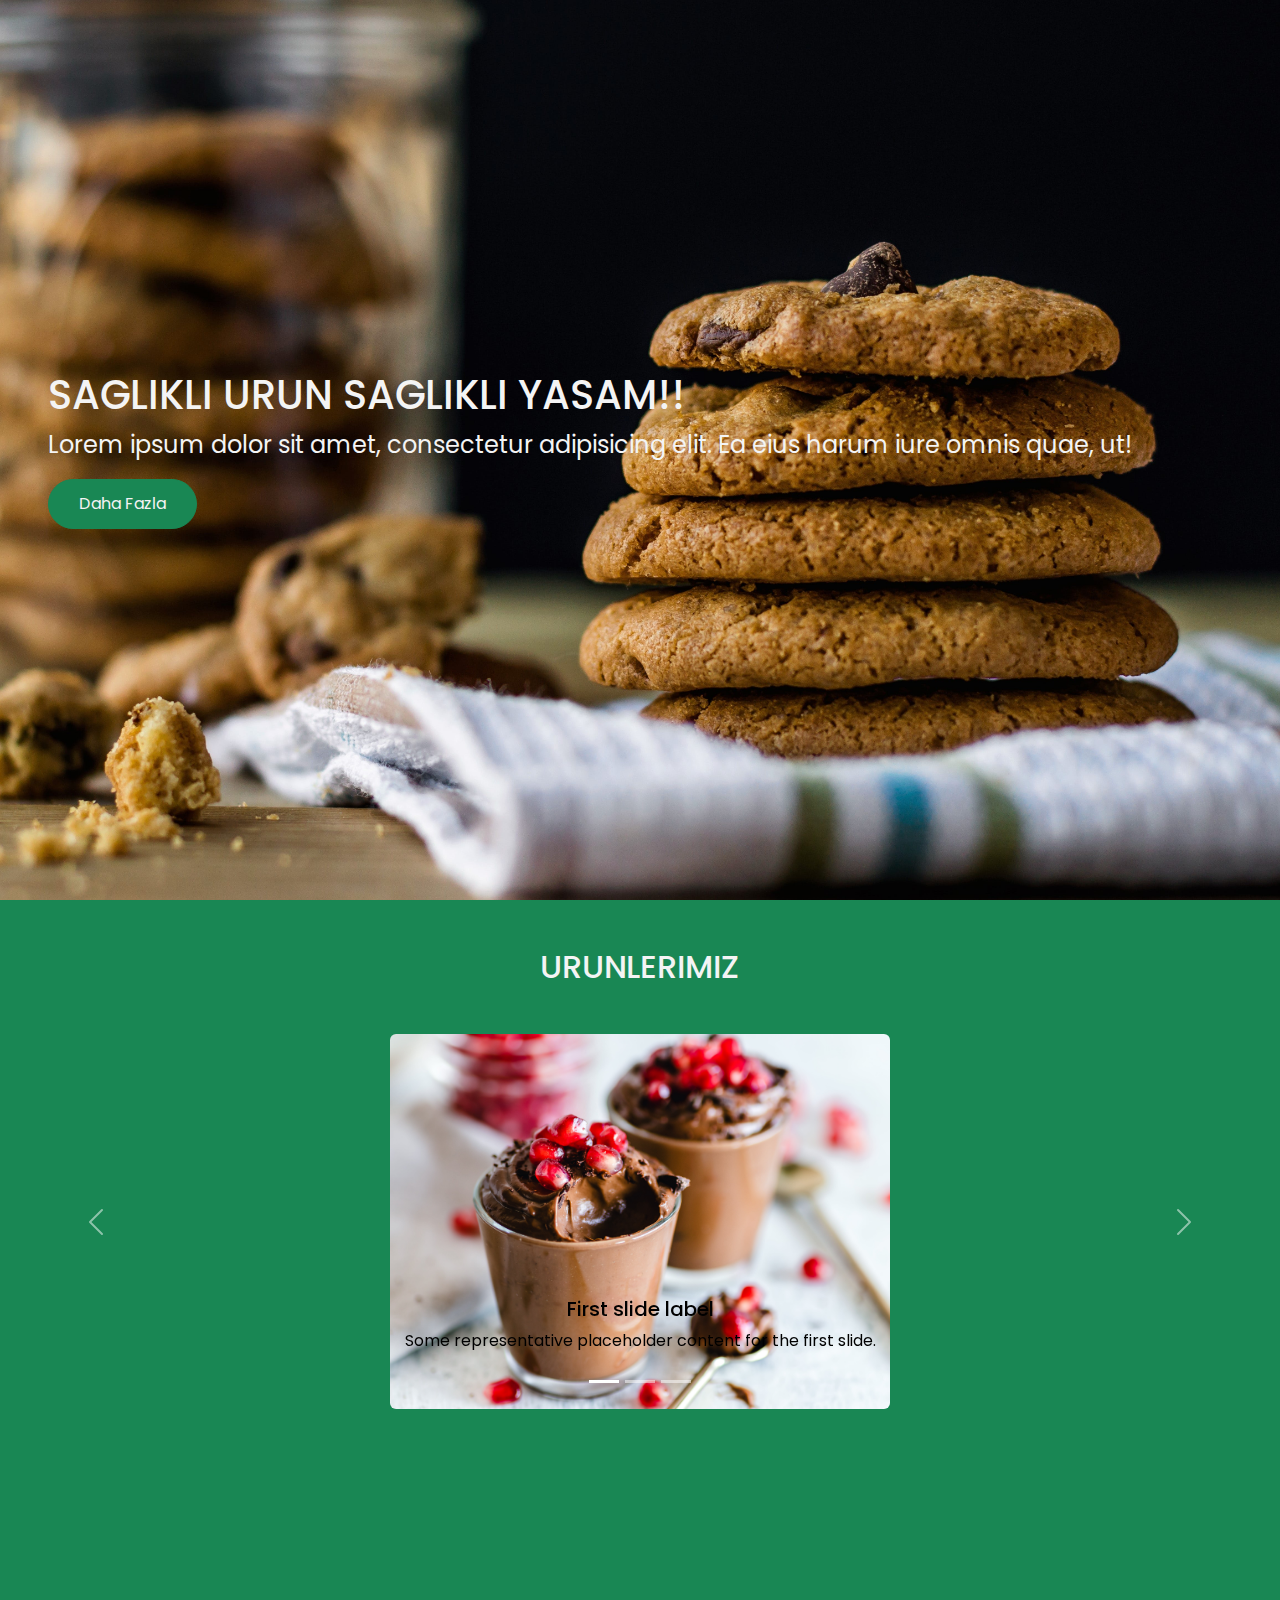
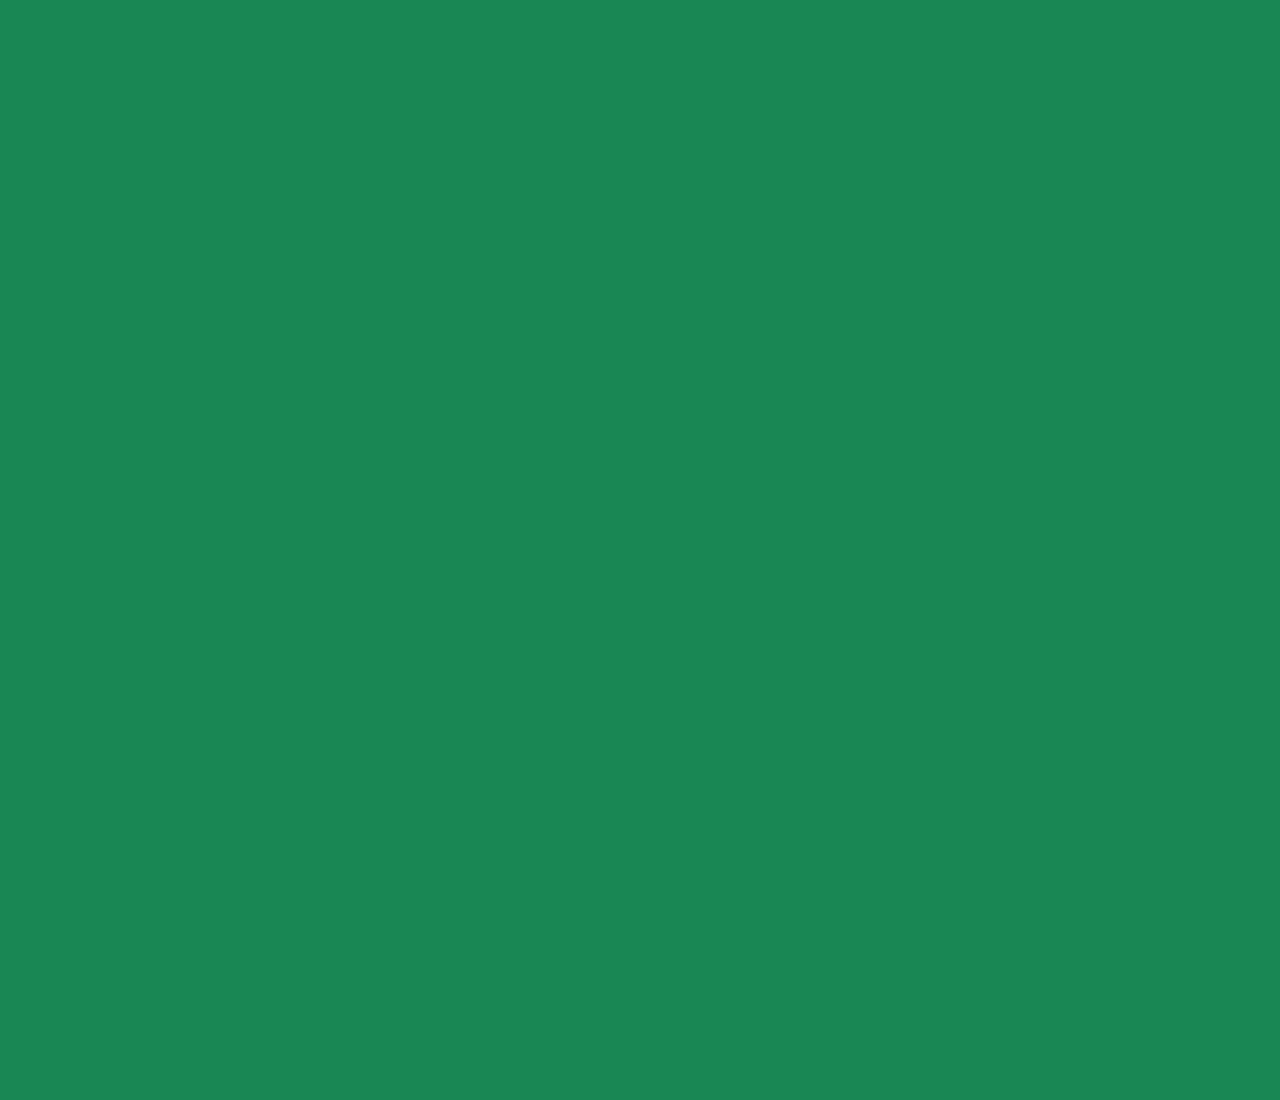
<file: index-body.html>
<!DOCTYPE html>
<html lang="en">
<head>
    <meta charset="UTF-8" />
    <meta http-equiv="X-UA-Compatible" content="IE=edge" />
    <meta name="viewport" content="width=device-width, initial-scale=1.0" />
    <link
            href="https://fonts.googleapis.com/css2?family=Poppins:wght@300;400;600;700&display=swap"
            rel="stylesheet"
    />
    <link
            href="https://fonts.googleapis.com/css2?family=Lora:wght@400;500;600;700&family=Poppins:wght@300;400;600;700&display=swap"
            rel="stylesheet"
    />
    <link rel="stylesheet" href="css/font-awesome.css" />
    <link rel="stylesheet" href="css/bootstrap.css" />
    <link rel="stylesheet" href="css/lightbox.min.css" />
    <link rel="stylesheet" href="./css/styles.css" />
    <title>Esma Gida</title>
</head>
<body class="bg-success">

<!--! bakery section start -->
<section class="bakery">
    <div class="bcolor">
        <div class="ms-5 text-light">
            <h3 class="fs-1">SAGLIKLI URUN SAGLIKLI YASAM!!</h3>
            <p class="fs-4">Lorem ipsum dolor sit amet, consectetur adipisicing elit. Ea eius harum iure omnis quae, ut!</p>
            <button type="button" class="btn btn-success rounded-5 fs-6 text-light">Daha Fazla</button>
        </div>
    </div>
</section>
<!--! bakery section end -->

<!--! product section start -->
<section class="product">
    <h3 class="fs-2 my-5 text-center text-light">URUNLERIMIZ</h3>
    <div id="carouselExampleCaptions" class="carousel slide text-center ">
        <div class="carousel-indicators">
            <button type="button" data-bs-target="#carouselExampleCaptions" data-bs-slide-to="0" class="active" aria-current="true" aria-label="Slide 1"></button>
            <button type="button" data-bs-target="#carouselExampleCaptions" data-bs-slide-to="1" aria-label="Slide 2"></button>
            <button type="button" data-bs-target="#carouselExampleCaptions" data-bs-slide-to="2" aria-label="Slide 3"></button>
        </div>
        <div class="carousel-inner ">
            <div class="carousel-item active">
                <img src="../images/1.jpg" class="img-fluid rounded" alt="..." width="500" height="300">
                <div class="carousel-caption d-none d-md-block text-dark">
                    <h5>First slide label</h5>
                    <p>Some representative placeholder content for the first slide.</p>
                </div>
            </div>
            <div class="carousel-item">
                <img src="../images/2.jpg" class="img-fluid rounded" alt="..." width="500" height="300">
                <div class="carousel-caption d-none d-md-block text-dark">
                    <h5>Second slide label</h5>
                    <p>Some representative placeholder content for the second slide.</p>
                </div>
            </div>
            <div class="carousel-item">
                <img src="../images/3.jpg" class="img-fluid rounded" alt="..." width="500" height="300">
                <div class="carousel-caption d-none d-md-block text-dark">
                    <h5>Third slide label</h5>
                    <p>Some representative placeholder content for the third slide.</p>
                </div>
            </div>
        </div>
        <button class="carousel-control-prev" type="button" data-bs-target="#carouselExampleCaptions" data-bs-slide="prev">
            <span class="carousel-control-prev-icon" aria-hidden="true"></span>
            <span class="visually-hidden">Previous</span>
        </button>
        <button class="carousel-control-next" type="button" data-bs-target="#carouselExampleCaptions" data-bs-slide="next">
            <span class="carousel-control-next-icon" aria-hidden="true"></span>
            <span class="visually-hidden">Next</span>
        </button>
    </div>
</section>
<!--! product section end -->



<script src="js/bootstrap.bundle.min.js"></script>
<script src="js/lightbox-plus-jquery.min.js"></script>
<script src="js/script.js"></script>
    
</body>
</html>
</file>
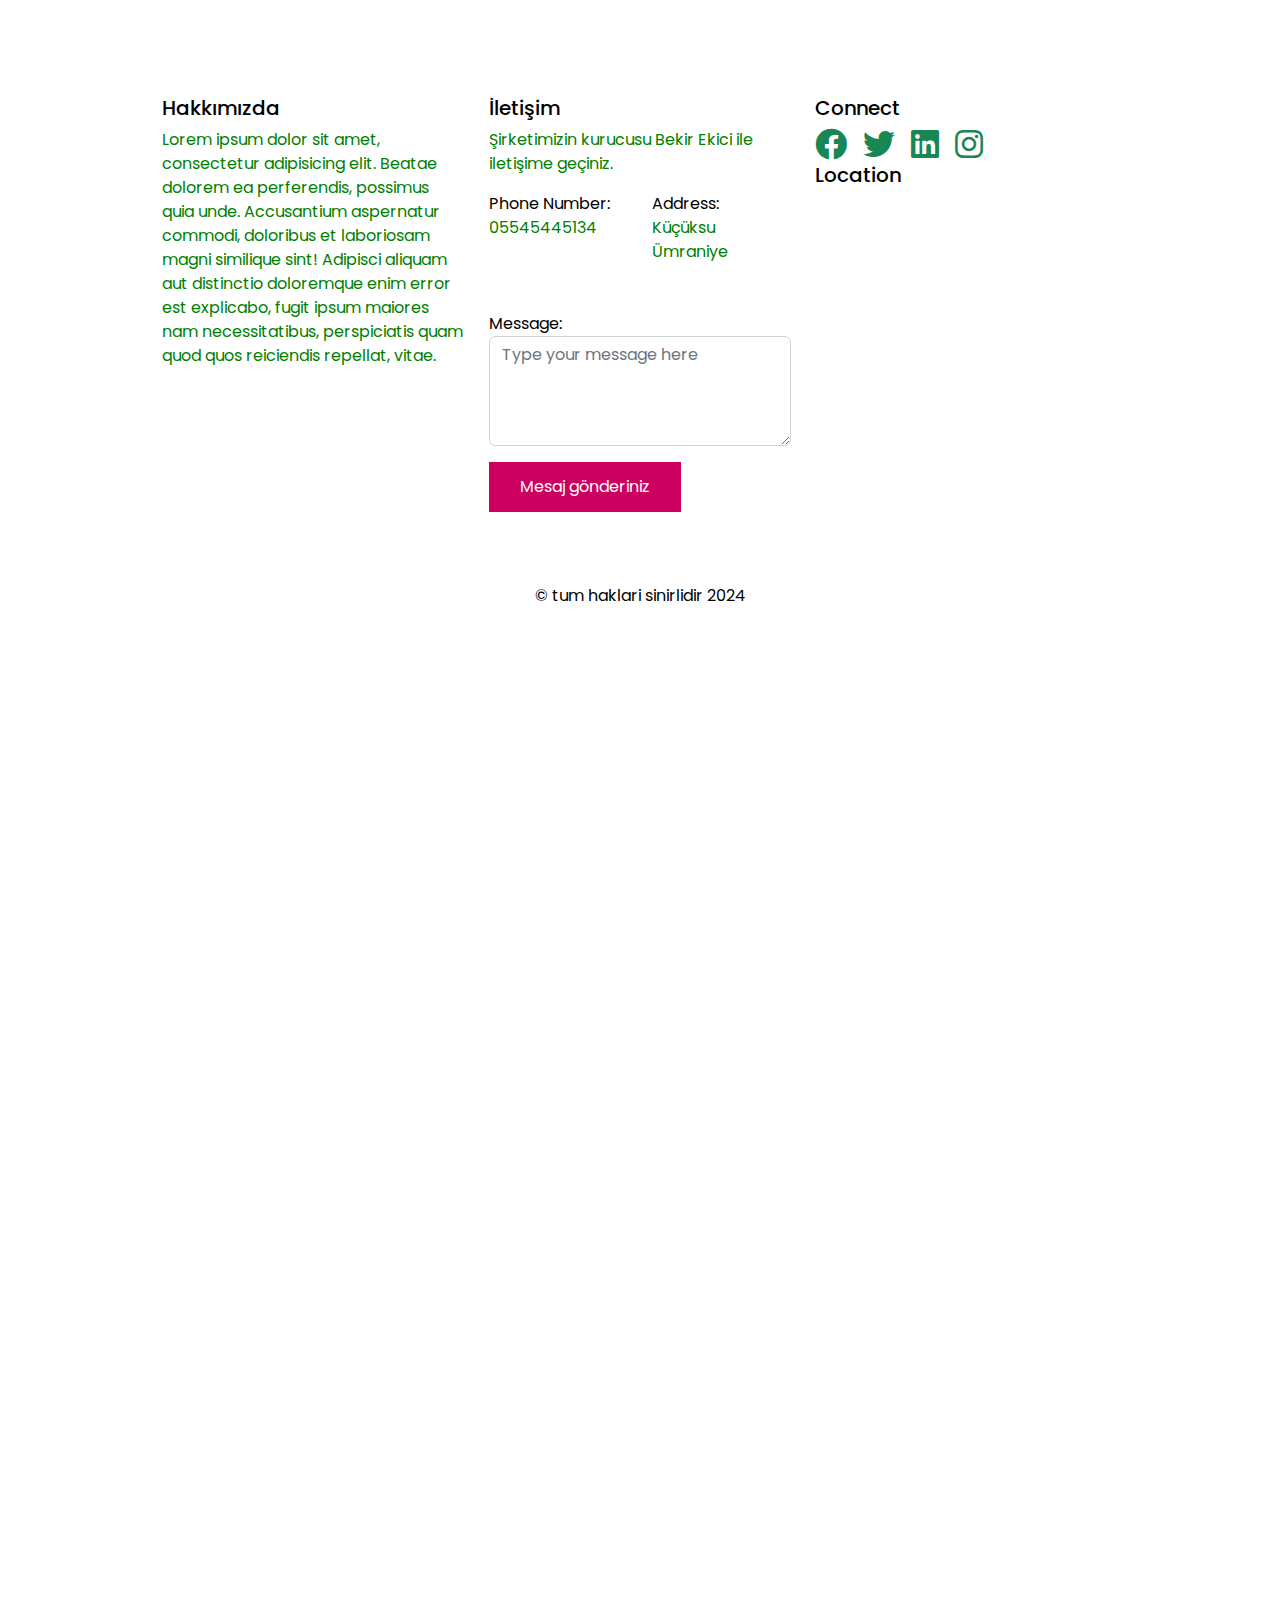
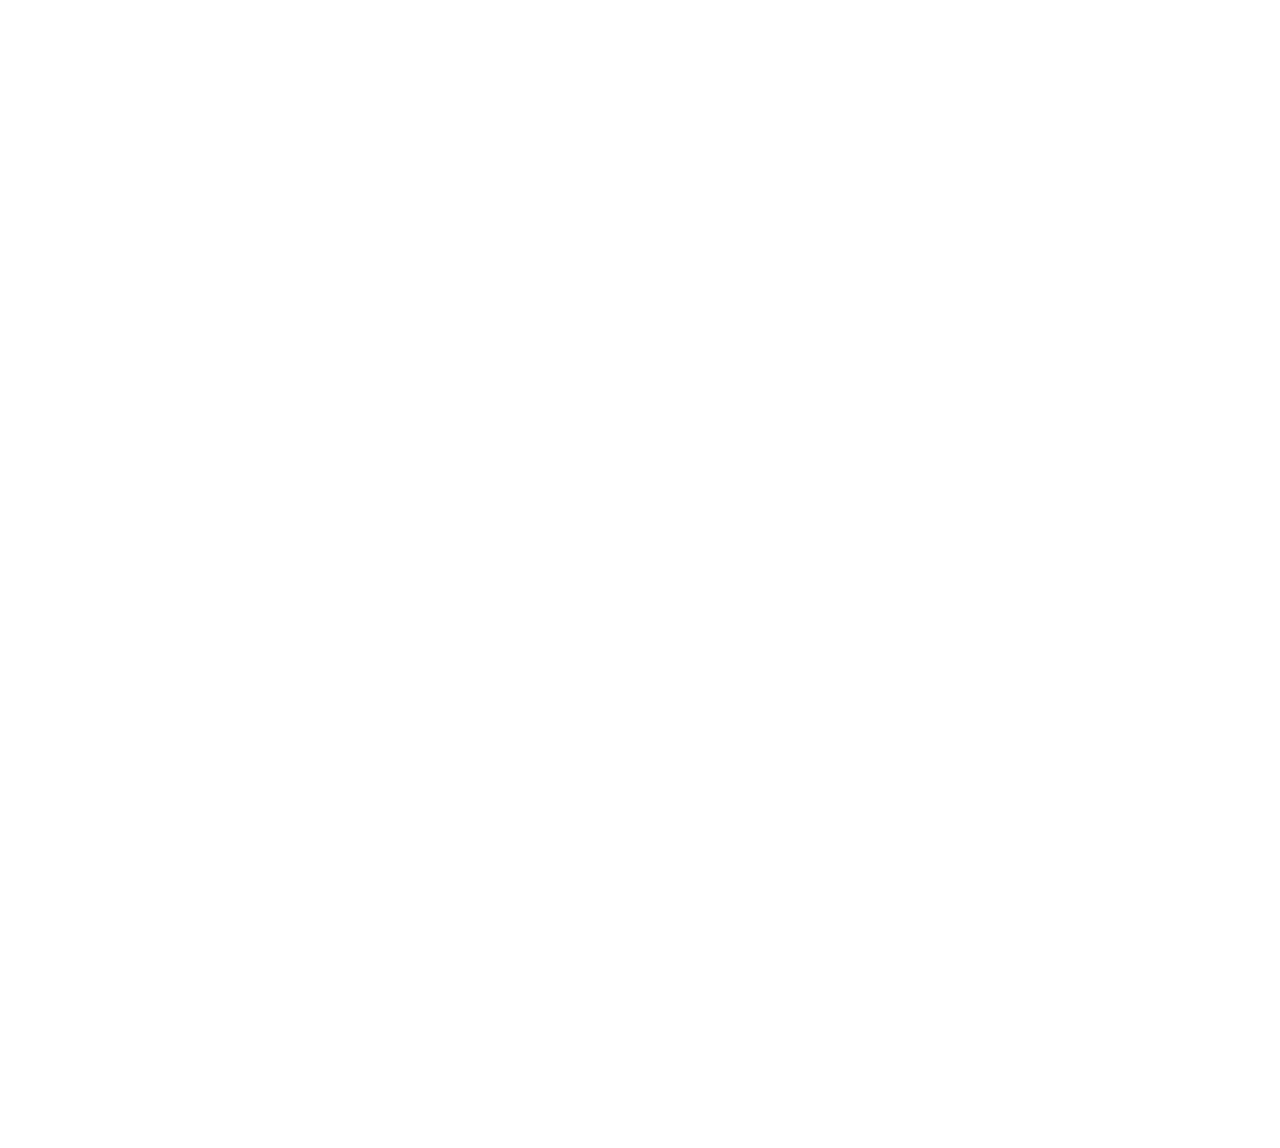
<file: index-footer.html>
<!DOCTYPE html>
<html lang="en">
<head>
    <meta charset="UTF-8" />
    <meta http-equiv="X-UA-Compatible" content="IE=edge" />
    <meta name="viewport" content="width=device-width, initial-scale=1.0" />
    <link
            href="https://fonts.googleapis.com/css2?family=Poppins:wght@300;400;600;700&display=swap"
            rel="stylesheet"
    />
    <link
            href="https://fonts.googleapis.com/css2?family=Lora:wght@400;500;600;700&family=Poppins:wght@300;400;600;700&display=swap"
            rel="stylesheet"
    />
    <link rel="stylesheet" href="css/font-awesome.css" />
    <link rel="stylesheet" href="css/bootstrap.css" />
    <link rel="stylesheet" href="css/lightbox.min.css" />
    <link rel="stylesheet" href="css/styles.css" />
    <style>
        .text-bg-white {
            color: green;
        }
    </style>
</head>
<section>
    <footer class="footer mt-5 text-bg-white py-5">
        <div class="container">
            <div class="row ">
                <!-- Hakkımızda -->
                <div class="col-md-4 ">
                    <h5 style="color: black;">Hakkımızda</h5>
                    <p>
                        Lorem ipsum dolor sit amet, consectetur adipisicing elit. Beatae dolorem ea perferendis, possimus quia unde. Accusantium aspernatur commodi, doloribus et laboriosam magni similique sint! Adipisci aliquam aut distinctio doloremque enim error est explicabo, fugit ipsum maiores nam necessitatibus, perspiciatis quam quod quos reiciendis repellat, vitae.
                    </p>
                </div>

                <!-- İletişim -->
                <div class="col-md-4">
                    <h5 style="color: black;">İletişim</h5>
                    <p>
                        Şirketimizin kurucusu Bekir Ekici ile iletişime geçiniz.
                    </p>
                    <div class="row">
                        <div class="col-md-6 mb-3">
                            <label for="phone" style="color: black;">Phone Number:</label>
                            <p class="text-muted" style="color: green !important;">05545445134</p>
                        </div>
                        <div class="col-md-6 mb-3">
                            <label for="address" style="color: black;">Address:</label>
                            <p class="text-muted" style="color: green !important;">Küçüksu Ümraniye</p>
                        </div>
                    </div>
                    <form action="#" method="post" class="mt-3">
                        <div class="mb-3">
                            <label for="message" style="color: black;">Message:</label>
                            <textarea id="message" name="message" class="form-control" placeholder="Type your message here" rows="4" required></textarea>
                        </div>
                        <button type="submit" class="btn btn-primary">Mesaj gönderiniz</button>
                    </form>
                </div>

                <!-- Connect -->
                <div class="col-md-4">
                    <h5 style="color: black;">Connect</h5>
                    <div class="d-flex gap-3">
                        <a href="#"><i class="fab fa-facebook fa-2x text-success"></i></a>
                        <a href="#"><i class="fab fa-twitter fa-2x text-success"></i></a>
                        <a href="#"><i class="fab fa-linkedin fa-2x text-success"></i></a>
                        <a href="#"><i class="fab fa-instagram fa-2x text-success"></i></a>
                    </div>
                    <!-- Location -->
                    <div class="col-md-4">
                        <h5 style="color: black;">Location</h5>
                        <iframe src="https://www.google.com/maps/embed?pb=!1m18!1m12!1m3!1d48153.01215018917!2d29.124682538332856!3d41.03481001449056!2m3!1f0!2f0!3f0!3m2!1i1024!2i768!4f13.1!3m3!1m2!1s0x14cac97165de3d1d%3A0xb10484d331f2c1e3!2zSGVraW1iYcWfxLEsIMWeaHQuIFNpbmFuIFR1bsOnIENkLiwgw5xtcmFuaXllL8Swc3RhbmJ1bA!5e0!3m2!1str!2str!4v1706279984245!5m2!1str!2str"
                                width="400%" height="300" style="border:0;" allowfullscreen="" loading="lazy" referrerpolicy="no-referrer-when-downgrade"></iframe>
                    </div>
                </div>
            </div>
        </div>
    </footer>
</section>

<div class="row mt-4">
    <div class="col-12 text-center">
        <p style="color: black;">&copy; tum haklari sinirlidir 2024 </p>
    </div>
</div>

<script src="js/bootstrap.bundle.min.js"></script>
<script src="js/lightbox-plus-jquery.min.js"></script>
<script src="js/script.js"></script>
</html>
</file>
<file: css/styles.css>
.bcolor {
  background: url("../images/main.jpg") no-repeat center center;
  min-height: 100vh;
  background-size: cover;
  background-position: center;
  display: flex;
  align-items: center;
}

body {
  height: 300vh;
}

.container-fluid{
  height:100px;
}

.container-fluid{
  height: 100px;
 }

nav {
  height: 100px;
  width:  auto;
}
</file>
